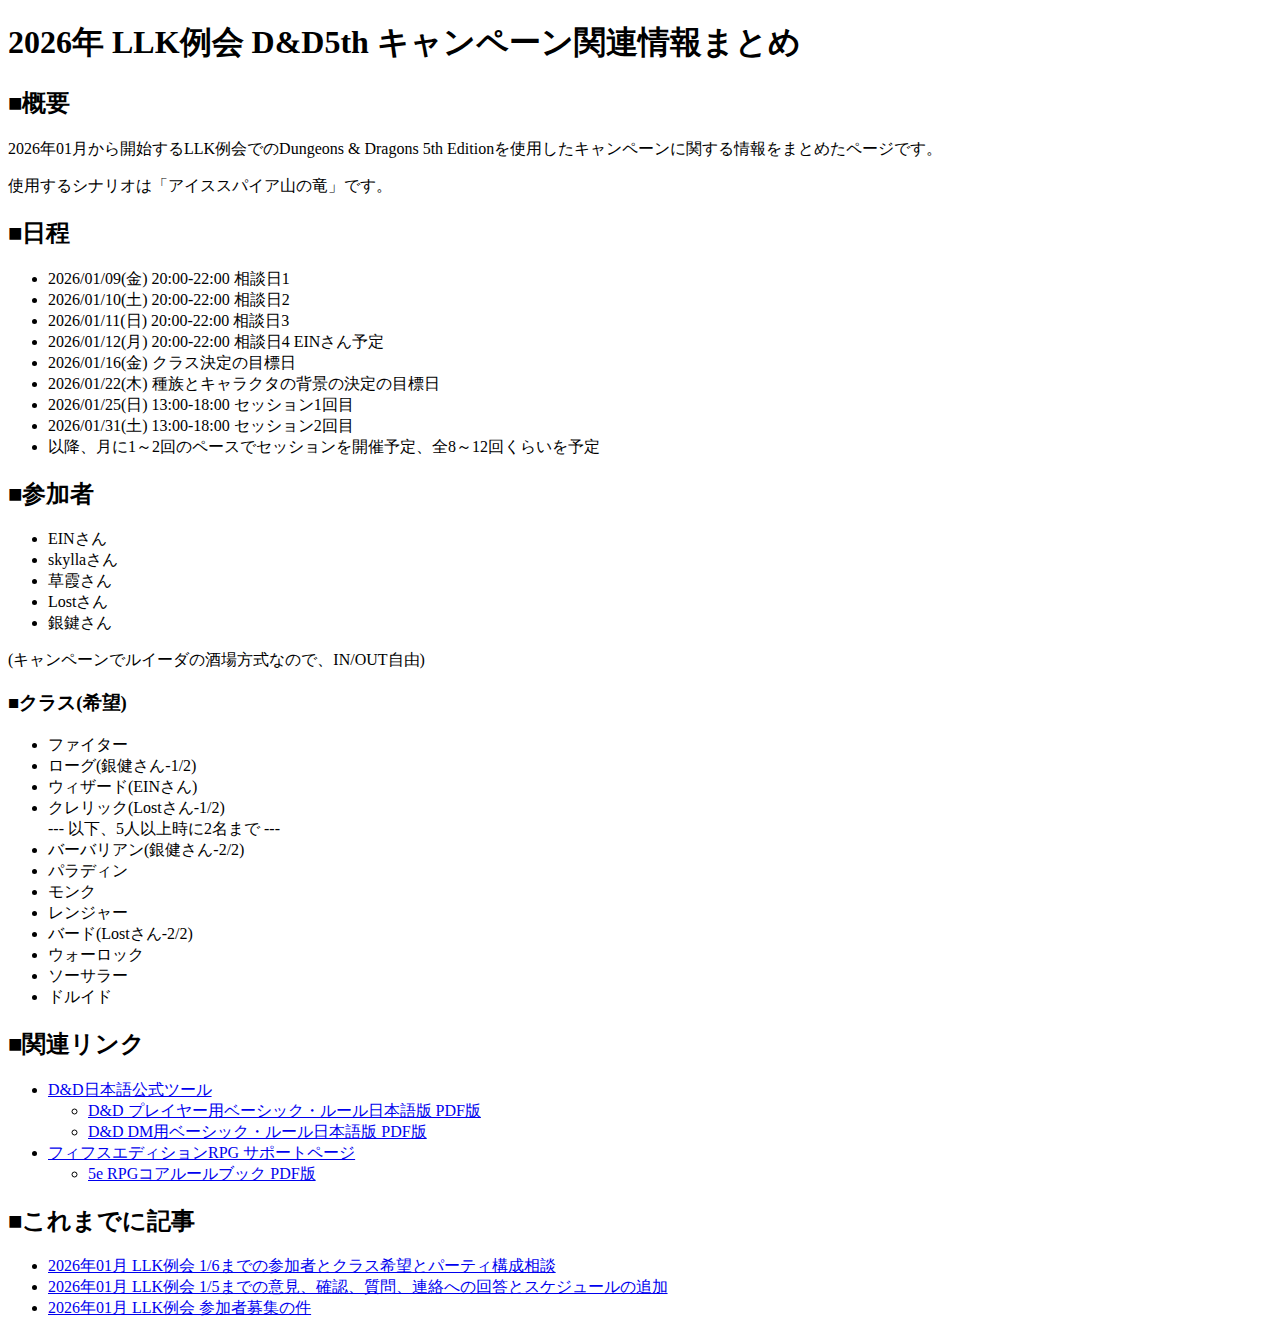
<file: docs/index.html>
<!DOCTYPE html>
<html lang="ja">

<head>
    <title>2026年 LLK例会 D&D5th キャンペーン関連情報まとめ</title>
</head>

<body>
    <div>
        <h1>2026年 LLK例会 D&D5th キャンペーン関連情報まとめ</h1>

        <div>
            <h2>■概要</h2>
            <p>2026年01月から開始するLLK例会でのDungeons & Dragons 5th Editionを使用したキャンペーンに関する情報をまとめたページです。</p>
            <p>使用するシナリオは「アイススパイア山の竜」です。</p>
        </div>

        <div>
            <h2>■日程</h2>
            <ul>
                <li>2026/01/09(金) 20:00-22:00 相談日1</li>
                <li>2026/01/10(土) 20:00-22:00 相談日2</li>
                <li>2026/01/11(日) 20:00-22:00 相談日3</li>
                <li>2026/01/12(月) 20:00-22:00 相談日4 EINさん予定</li>
                <li>2026/01/16(金) クラス決定の目標日</li>
                <li>2026/01/22(木) 種族とキャラクタの背景の決定の目標日</li>
                <li>2026/01/25(日) 13:00-18:00 セッション1回目</li>
                <li>2026/01/31(土) 13:00-18:00 セッション2回目</li>
                <li>以降、月に1～2回のペースでセッションを開催予定、全8～12回くらいを予定</li>
            </ul>
        </div>

        <div>
            <h2>■参加者</h2>
            <ul>
                <li>EINさん</li>
                <li>skyllaさん</li>
                <li>草霞さん</li>
                <li>Lostさん</li>
                <li>銀鍵さん</li>
            </ul>
            <p>(キャンペーンでルイーダの酒場方式なので、IN/OUT自由)</p>
        </div>
        <div>
            <h3>■クラス(希望)</h3>
            <ul>
                <li>ファイター</li>
                <li>ローグ(銀健さん-1/2)</li>
                <li>ウィザード(EINさん)</li>
                <li>クレリック(Lostさん-1/2)</li>
                --- 以下、5人以上時に2名まで ---
                <li>バーバリアン(銀健さん-2/2)</li>
                <li>パラディン</li>
                <li>モンク</li>
                <li>レンジャー</li>
                <li>バード(Lostさん-2/2)</li>
                <li>ウォーロック</li>
                <li>ソーサラー</li>
                <li>ドルイド</li>
            </ul>

        <div>
            <h2>■関連リンク</h2>
            <ul>
                <li>
                    <a href="https://dnd-jp.com/tools/" target="_blank" rel="noopener noreferrer">D&D日本語公式ツール</a>
                    <ul>
                        <li>
                            <a href="https://dnd-jp.com/wp-content/uploads/2024/06/DnD-PlayerBasicRules-wotc2024-1.pdf"
                                target="_blank" rel="noopener noreferrer">D&D プレイヤー用ベーシック・ルール日本語版 PDF版</a>
                        </li>
                        <li>
                            <a href="https://dnd-jp.com/wp-content/uploads/2024/06/DnD-DMBasicRules-wotc2024-1.pdf"
                                target="_blank" rel="noopener noreferrer">D&D DM用ベーシック・ルール日本語版 PDF版</a>
                        </li>
                    </ul>
                </li>
                <li>
                    <a href="https://hj-trpg.com/news/detail.html?id=1439" target="_blank"
                        rel="noopener noreferrer">フィフスエディションRPG
                        サポートページ</a>
                    <ul>
                        <li>
                            <a href="https://wit-awscms-witweb.s3-ap-northeast-1.amazonaws.com/hjcardgamer/5eRPG_Core_20240423.pdf"
                                target="_blank" rel="noopener noreferrer">5e RPGコアルールブック PDF版</a>
                        </li>
                    </ul>
                </li>
            </ul>
        </div>

        <div>
            <h2>■これまでに記事</h2>
            <ul>
                <li><a href="2026-01-06/">2026年01月 LLK例会 1/6までの参加者とクラス希望とパーティ構成相談</a></li>
                <li><a href="2026-01-05/">2026年01月 LLK例会 1/5までの意見、確認、質問、連絡への回答とスケジュールの追加</a></li>
                <li><a href="2026-01-04/">2026年01月 LLK例会 参加者募集の件</a></li>
            </ul>
        </div>

    </div>
</body>

</html>
</file>
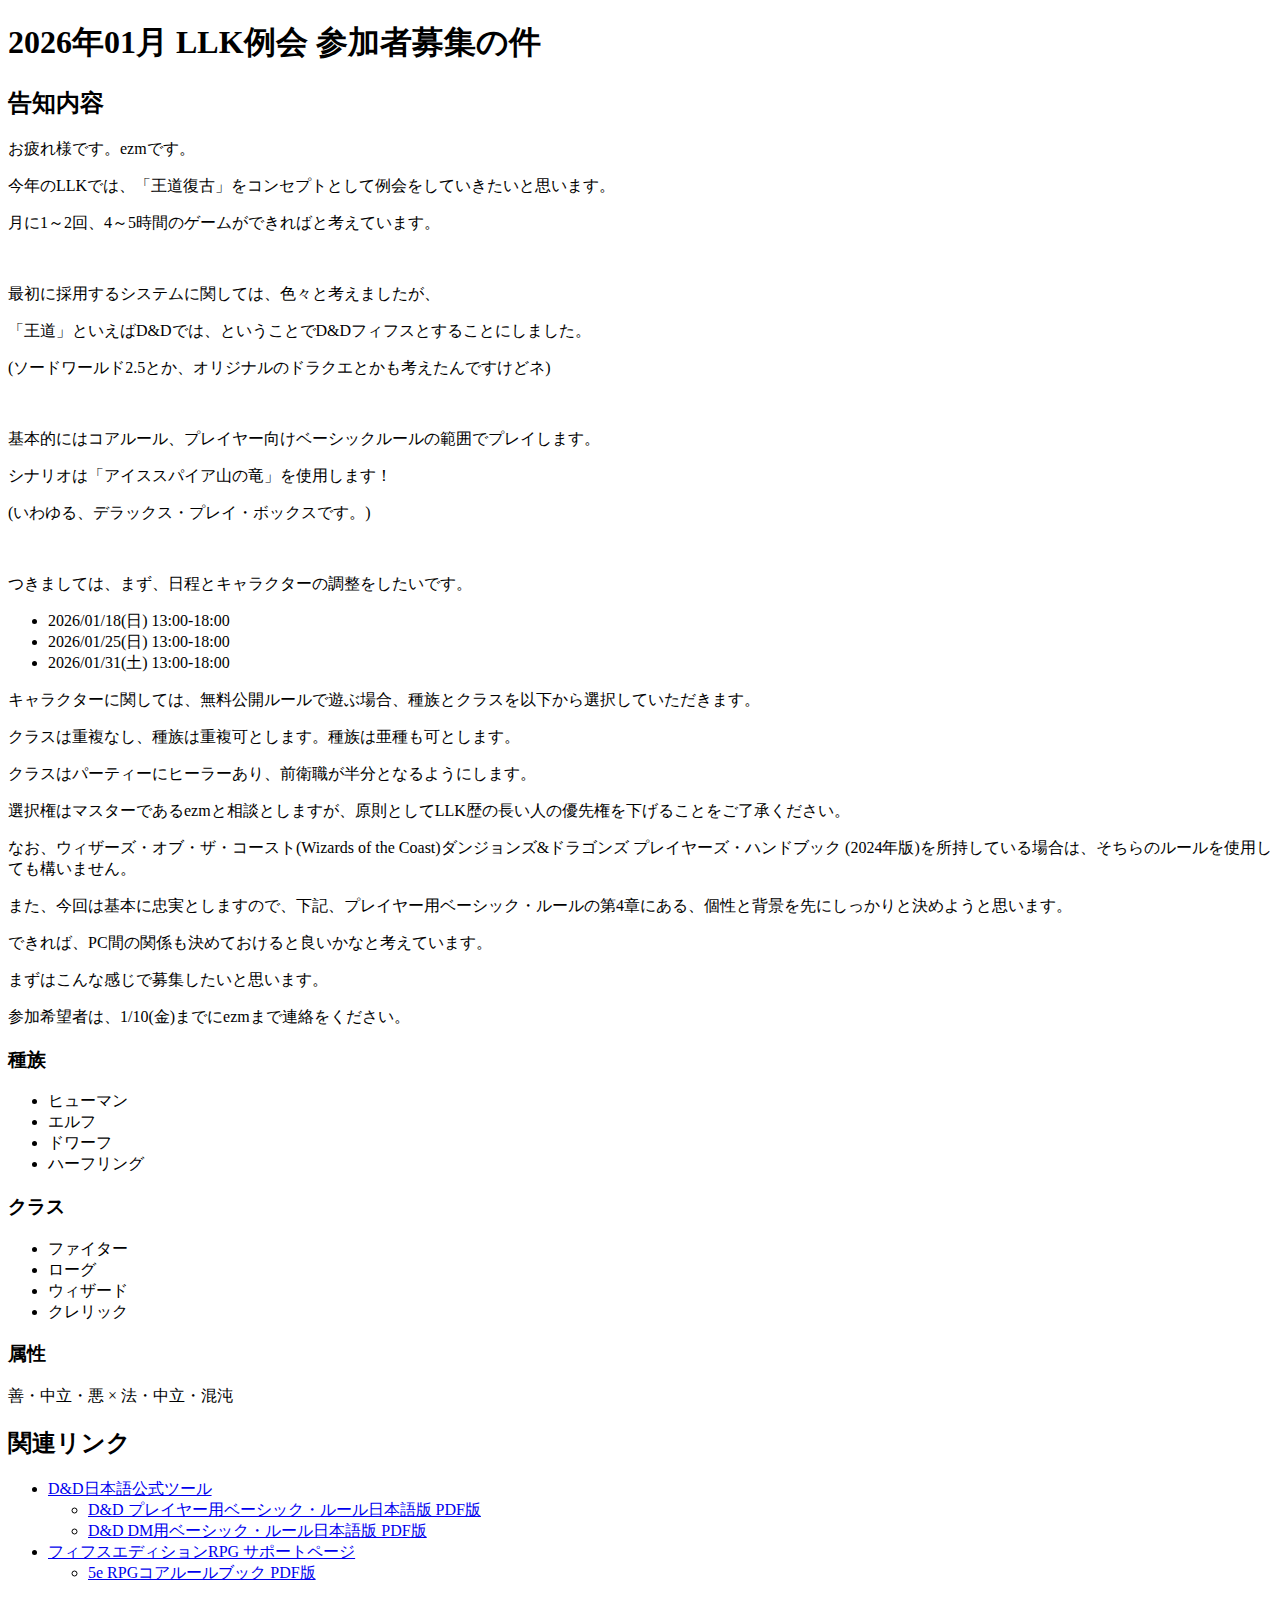
<file: docs/2025-01-04/index.html>
<!DOCTYPE html>
<html lang="ja">

<head>
    <title>2026年01月 LLK例会 参加者募集の件</title>
</head>

<body>
    <div>
        <h1>2026年01月 LLK例会 参加者募集の件</h1>

        <h2>告知内容</h2>
        <p>お疲れ様です。ezmです。</p>
        <p>今年のLLKでは、「王道復古」をコンセプトとして例会をしていきたいと思います。</p>
        <p>月に1～2回、4～5時間のゲームができればと考えています。</p>
        <br />
        <p>最初に採用するシステムに関しては、色々と考えましたが、</p>
        <p>「王道」といえばD&Dでは、ということでD&Dフィフスとすることにしました。</p>
        <p>(ソードワールド2.5とか、オリジナルのドラクエとかも考えたんですけどネ)</p>
        <br />
        <p>基本的にはコアルール、プレイヤー向けベーシックルールの範囲でプレイします。</p>
        <p>シナリオは「アイススパイア山の竜」を使用します！</p>
        <p>(いわゆる、デラックス・プレイ・ボックスです。)</p>
        <br />
        <p>つきましては、まず、日程とキャラクターの調整をしたいです。</p>
        <ul>
            <li>2026/01/18(日) 13:00-18:00</li>
            <li>2026/01/25(日) 13:00-18:00</li>
            <li>2026/01/31(土) 13:00-18:00</li>
        </ul>

        <p>キャラクターに関しては、無料公開ルールで遊ぶ場合、種族とクラスを以下から選択していただきます。</p>
        <p>クラスは重複なし、種族は重複可とします。種族は亜種も可とします。</p>
        <p>クラスはパーティーにヒーラーあり、前衛職が半分となるようにします。</p>
        <p>選択権はマスターであるezmと相談としますが、原則としてLLK歴の長い人の優先権を下げることをご了承ください。</p>
        <p>なお、ウィザーズ・オブ・ザ・コースト(Wizards of the Coast)ダンジョンズ&ドラゴンズ プレイヤーズ・ハンドブック
            (2024年版)を所持している場合は、そちらのルールを使用しても構いません。</p>

        <p>また、今回は基本に忠実としますので、下記、プレイヤー用ベーシック・ルールの第4章にある、個性と背景を先にしっかりと決めようと思います。</p>
        <p>できれば、PC間の関係も決めておけると良いかなと考えています。</p>

        <p>まずはこんな感じで募集したいと思います。</p>
        <p>参加希望者は、1/10(金)までにezmまで連絡をください。</p>

        <div>
            <h3>種族</h3>
            <ul>
                <li>ヒューマン</li>
                <li>エルフ</li>
                <li>ドワーフ</li>
                <li>ハーフリング</li>
            </ul>
        </div>

        <div>
            <h3>クラス</h3>
            <ul>
                <li>ファイター</li>
                <li>ローグ</li>
                <li>ウィザード</li>
                <li>クレリック</li>
            </ul>
        </div>

        <div>
            <h3>属性</h3>
            <p>善・中立・悪 × 法・中立・混沌</p>
        </div>

    </div>

    <div>
        <h2>関連リンク</h2>
        <ul>
            <li>
                <a href="https://dnd-jp.com/tools/" target="_blank" rel="noopener noreferrer">D&D日本語公式ツール</a>
                <ul>
                    <li>
                        <a href="https://dnd-jp.com/wp-content/uploads/2024/06/DnD-PlayerBasicRules-wotc2024-1.pdf"
                            target="_blank" rel="noopener noreferrer">D&D プレイヤー用ベーシック・ルール日本語版 PDF版</a>
                    </li>
                    <li>
                        <a href="https://dnd-jp.com/wp-content/uploads/2024/06/DnD-DMBasicRules-wotc2024-1.pdf"
                            target="_blank" rel="noopener noreferrer">D&D DM用ベーシック・ルール日本語版 PDF版</a>
                    </li>
                </ul>
            </li>
            <li>
                <a href="https://hj-trpg.com/news/detail.html?id=1439" target="_blank"
                    rel="noopener noreferrer">フィフスエディションRPG
                    サポートページ</a>
                <ul>
                    <li>
                        <a href="https://wit-awscms-witweb.s3-ap-northeast-1.amazonaws.com/hjcardgamer/5eRPG_Core_20240423.pdf"
                            target="_blank" rel="noopener noreferrer">5e RPGコアルールブック PDF版</a>
                    </li>
                </ul>
            </li>
        </ul>
    </div>
</body>

</html>
</file>
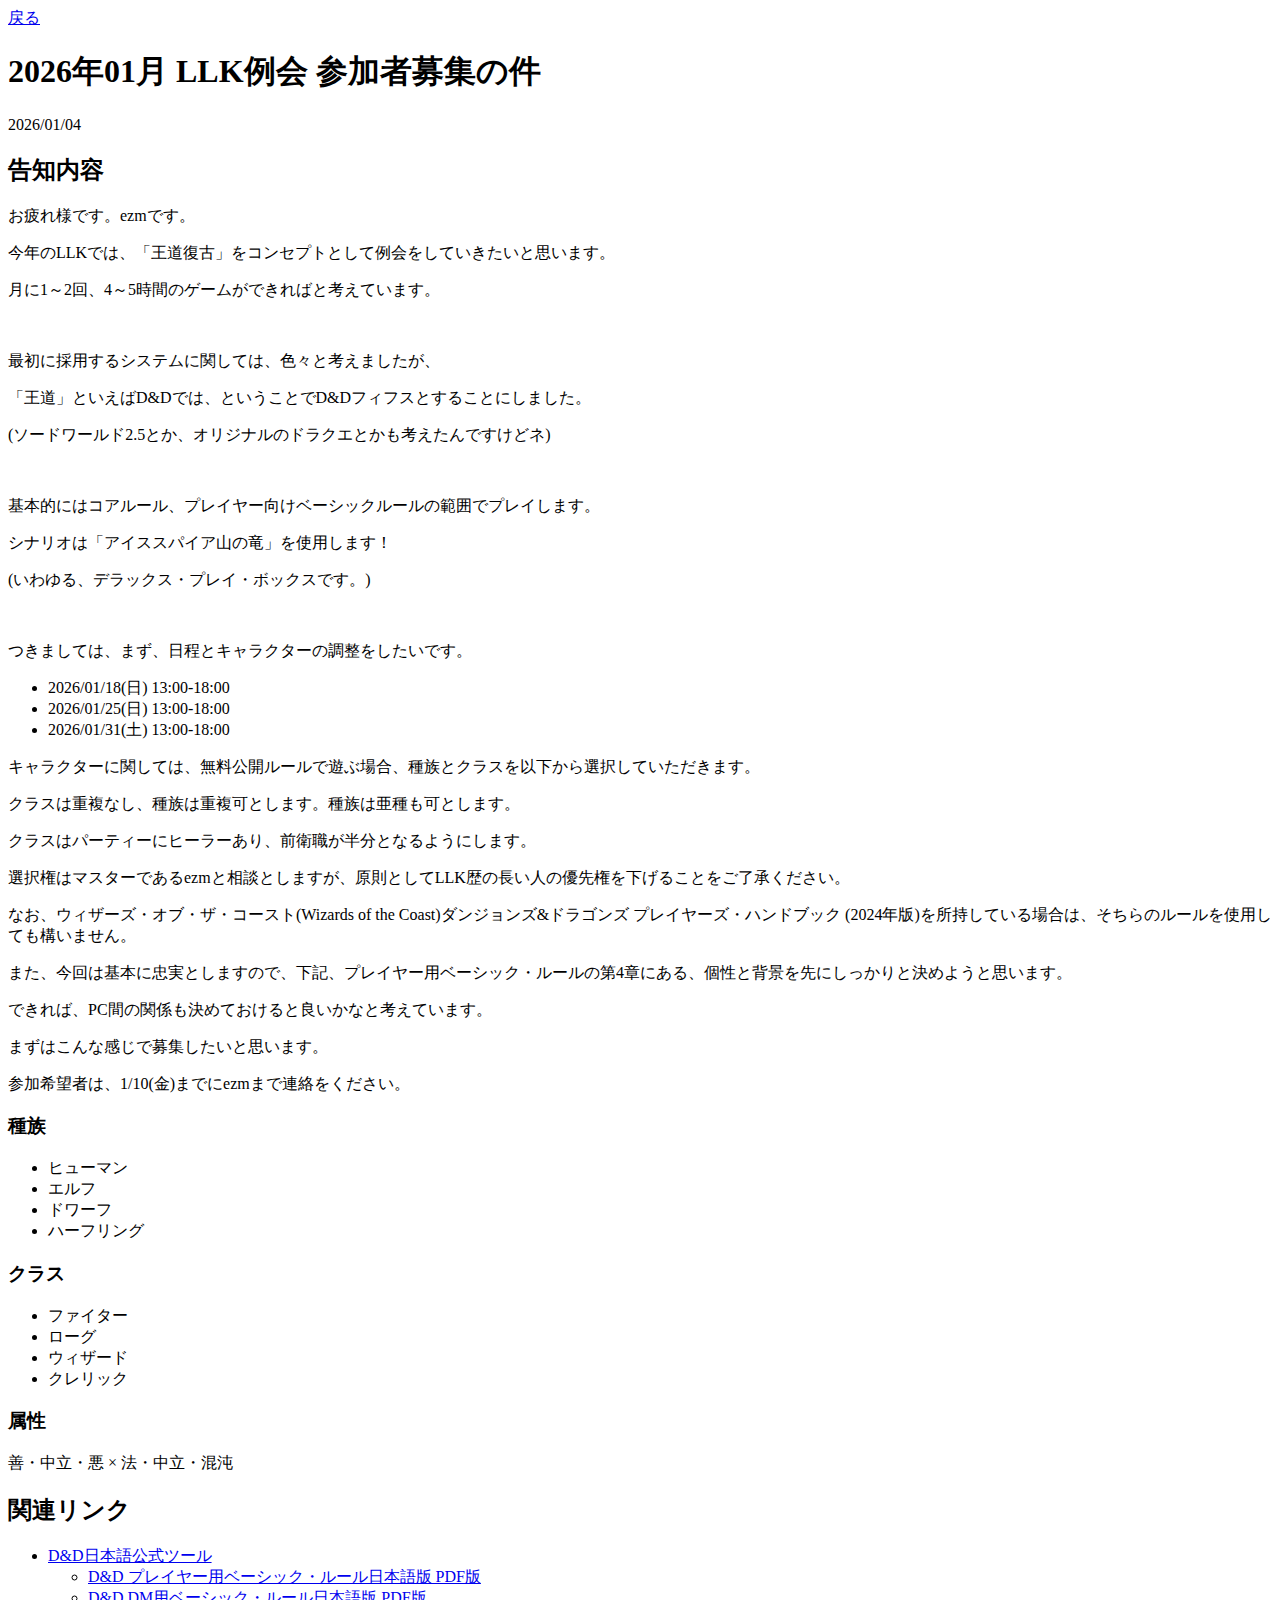
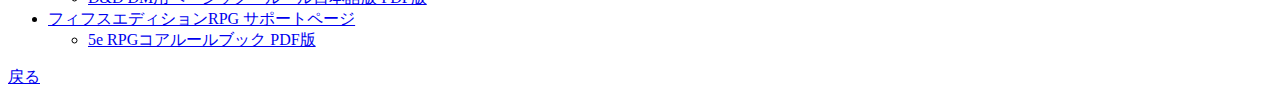
<file: docs/2026-01-04/index.html>
<!DOCTYPE html>
<html lang="ja">

<head>
    <title>2026年01月 LLK例会 参加者募集の件</title>
</head>

<body>
    <a href="..">戻る</a>
    <div>
        <h1>2026年01月 LLK例会 参加者募集の件</h1>
        <date>2026/01/04</date>
        <h2>告知内容</h2>
        <p>お疲れ様です。ezmです。</p>
        <p>今年のLLKでは、「王道復古」をコンセプトとして例会をしていきたいと思います。</p>
        <p>月に1～2回、4～5時間のゲームができればと考えています。</p>
        <br />
        <p>最初に採用するシステムに関しては、色々と考えましたが、</p>
        <p>「王道」といえばD&Dでは、ということでD&Dフィフスとすることにしました。</p>
        <p>(ソードワールド2.5とか、オリジナルのドラクエとかも考えたんですけどネ)</p>
        <br />
        <p>基本的にはコアルール、プレイヤー向けベーシックルールの範囲でプレイします。</p>
        <p>シナリオは「アイススパイア山の竜」を使用します！</p>
        <p>(いわゆる、デラックス・プレイ・ボックスです。)</p>
        <br />
        <p>つきましては、まず、日程とキャラクターの調整をしたいです。</p>
        <ul>
            <li>2026/01/18(日) 13:00-18:00</li>
            <li>2026/01/25(日) 13:00-18:00</li>
            <li>2026/01/31(土) 13:00-18:00</li>
        </ul>

        <p>キャラクターに関しては、無料公開ルールで遊ぶ場合、種族とクラスを以下から選択していただきます。</p>
        <p>クラスは重複なし、種族は重複可とします。種族は亜種も可とします。</p>
        <p>クラスはパーティーにヒーラーあり、前衛職が半分となるようにします。</p>
        <p>選択権はマスターであるezmと相談としますが、原則としてLLK歴の長い人の優先権を下げることをご了承ください。</p>
        <p>なお、ウィザーズ・オブ・ザ・コースト(Wizards of the Coast)ダンジョンズ&ドラゴンズ プレイヤーズ・ハンドブック
            (2024年版)を所持している場合は、そちらのルールを使用しても構いません。</p>

        <p>また、今回は基本に忠実としますので、下記、プレイヤー用ベーシック・ルールの第4章にある、個性と背景を先にしっかりと決めようと思います。</p>
        <p>できれば、PC間の関係も決めておけると良いかなと考えています。</p>

        <p>まずはこんな感じで募集したいと思います。</p>
        <p>参加希望者は、1/10(金)までにezmまで連絡をください。</p>

        <div>
            <h3>種族</h3>
            <ul>
                <li>ヒューマン</li>
                <li>エルフ</li>
                <li>ドワーフ</li>
                <li>ハーフリング</li>
            </ul>
        </div>

        <div>
            <h3>クラス</h3>
            <ul>
                <li>ファイター</li>
                <li>ローグ</li>
                <li>ウィザード</li>
                <li>クレリック</li>
            </ul>
        </div>

        <div>
            <h3>属性</h3>
            <p>善・中立・悪 × 法・中立・混沌</p>
        </div>

    </div>

    <div>
        <h2>関連リンク</h2>
        <ul>
            <li>
                <a href="https://dnd-jp.com/tools/" target="_blank" rel="noopener noreferrer">D&D日本語公式ツール</a>
                <ul>
                    <li>
                        <a href="https://dnd-jp.com/wp-content/uploads/2024/06/DnD-PlayerBasicRules-wotc2024-1.pdf"
                            target="_blank" rel="noopener noreferrer">D&D プレイヤー用ベーシック・ルール日本語版 PDF版</a>
                    </li>
                    <li>
                        <a href="https://dnd-jp.com/wp-content/uploads/2024/06/DnD-DMBasicRules-wotc2024-1.pdf"
                            target="_blank" rel="noopener noreferrer">D&D DM用ベーシック・ルール日本語版 PDF版</a>
                    </li>
                </ul>
            </li>
            <li>
                <a href="https://hj-trpg.com/news/detail.html?id=1439" target="_blank"
                    rel="noopener noreferrer">フィフスエディションRPG
                    サポートページ</a>
                <ul>
                    <li>
                        <a href="https://wit-awscms-witweb.s3-ap-northeast-1.amazonaws.com/hjcardgamer/5eRPG_Core_20240423.pdf"
                            target="_blank" rel="noopener noreferrer">5e RPGコアルールブック PDF版</a>
                    </li>
                </ul>
            </li>
        </ul>
    </div>
    <a href="..">戻る</a>
</body>

</html>
</file>
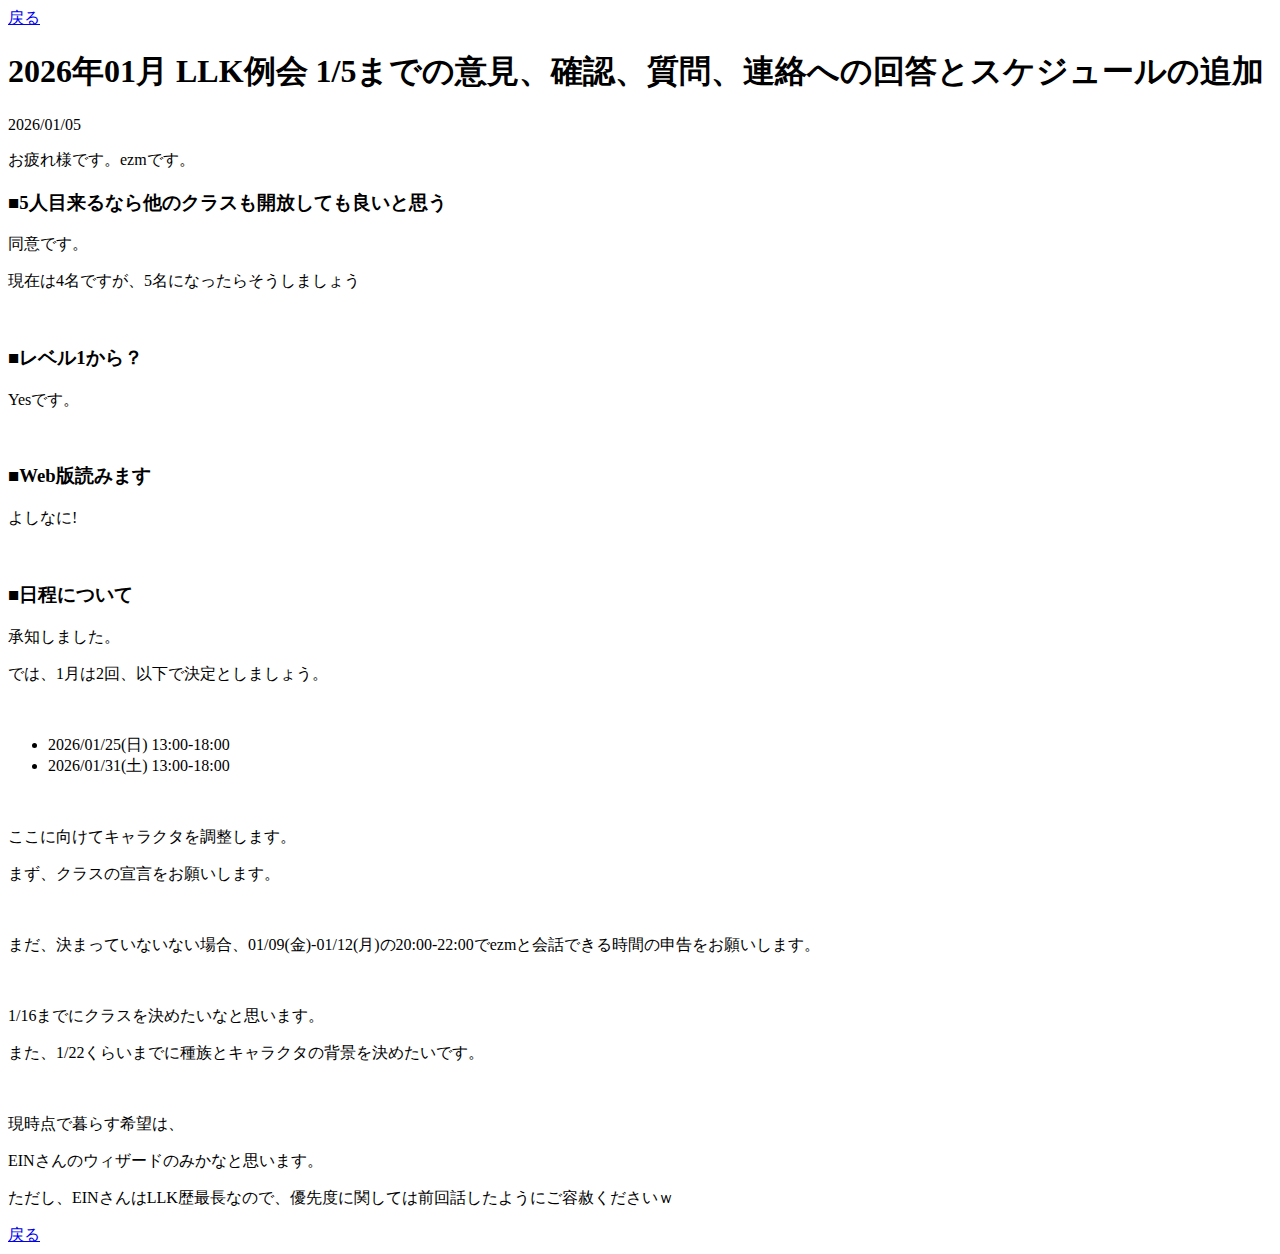
<file: docs/2026-01-05/index.html>
<!DOCTYPE html>
<html lang="ja">

<head>
    <title>2026年01月 LLK例会 1/5までの意見、確認、質問、連絡への回答とスケジュールの追加</title>
</head>

<body>
    <a href="..">戻る</a>
    <div>
        <h1>2026年01月 LLK例会 1/5までの意見、確認、質問、連絡への回答とスケジュールの追加</h1>
        <date>2026/01/05</date>
        <p>お疲れ様です。ezmです。</p>

        <div>
            <h3>■5人目来るなら他のクラスも開放しても良いと思う</h3>
            <p>同意です。</p>
            <p>現在は4名ですが、5名になったらそうしましょう</p>
        </div>
        <br />

        <div>
            <h3>■レベル1から？</h3>
            <p>Yesです。</p>
        </div>

        <br />
        <div>
            <h3>■Web版読みます</h3>
            <p>よしなに!</p>
        </div>
        <br />

        <div>
            <h3>■日程について</h3>
            <p>承知しました。</p>
            <p>では、1月は2回、以下で決定としましょう。</p>
        </div>
        <br />

        <div>
            <ul>
                <li>2026/01/25(日) 13:00-18:00</li>
                <li>2026/01/31(土) 13:00-18:00</li>
            </ul>
        </div>
        <br />
        <p>ここに向けてキャラクタを調整します。</p>
        <p>まず、クラスの宣言をお願いします。</p>
        <br />
        <p>まだ、決まっていないない場合、01/09(金)-01/12(月)の20:00-22:00でezmと会話できる時間の申告をお願いします。</p>
        <br />
        <p>1/16までにクラスを決めたいなと思います。</p>
        <p>また、1/22くらいまでに種族とキャラクタの背景を決めたいです。</p>
        <br />
        <p>現時点で暮らす希望は、</p>
        <p>EINさんのウィザードのみかなと思います。</p>
        <p>ただし、EINさんはLLK歴最長なので、優先度に関しては前回話したようにご容赦くださいｗ</p>
    </div>
    <a href="..">戻る</a>
</body>

</html>
</file>
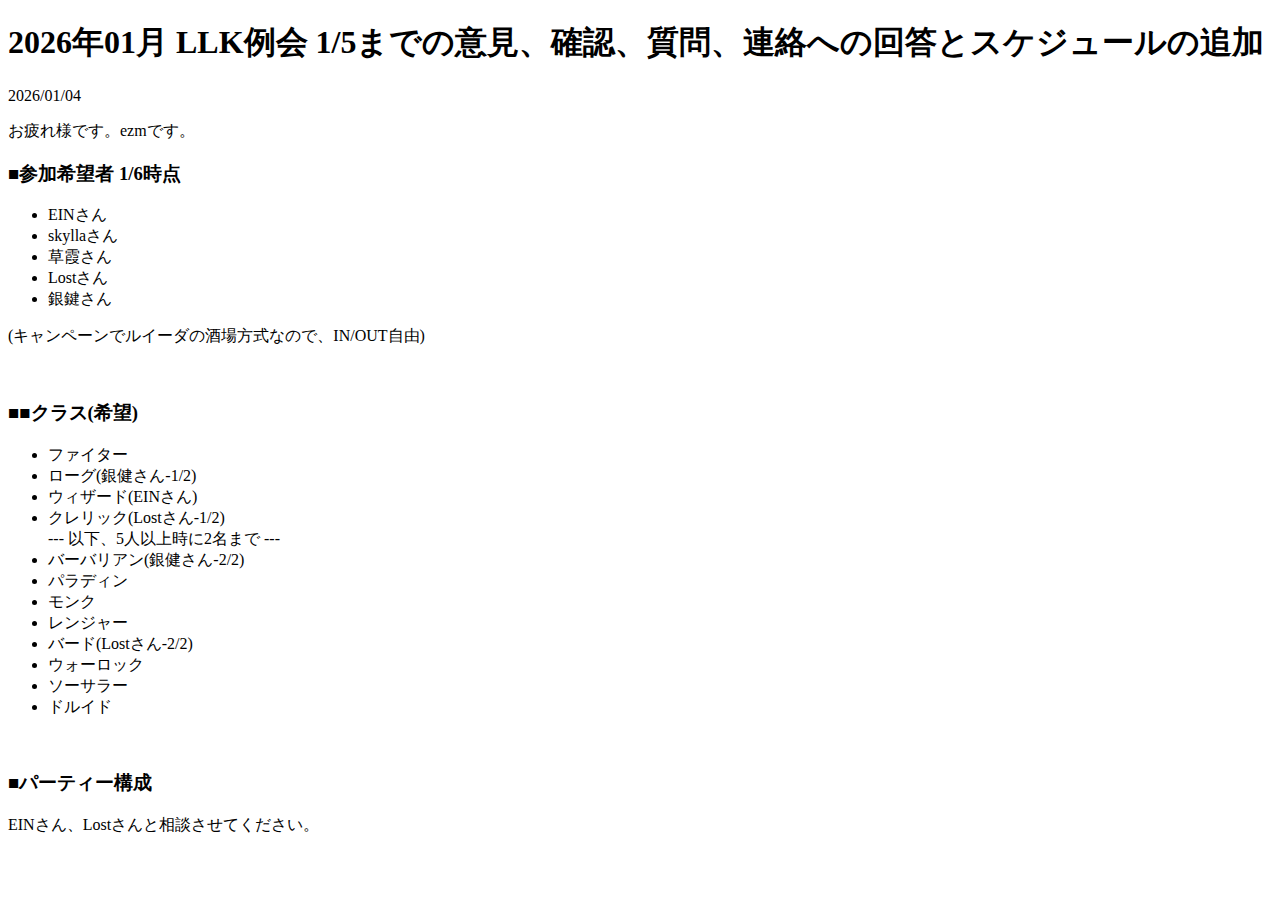
<file: docs/2026-01-06/index.html>
<!DOCTYPE html>
<html lang="ja">

<head>
    <title>2026年01月 LLK例会 1/5までの意見、確認、質問、連絡への回答とスケジュールの追加</title>
</head>

<body>
    <div>
        <h1>2026年01月 LLK例会 1/5までの意見、確認、質問、連絡への回答とスケジュールの追加</h1>
        <date>2026/01/04</date>
        <p>お疲れ様です。ezmです。</p>

        <div>
            <h3>■参加希望者 1/6時点</h3>
            <ul>
                <li>EINさん</li>
                <li>skyllaさん</li>
                <li>草霞さん</li>
                <li>Lostさん</li>
                <li>銀鍵さん</li>
            </ul>
            <p>(キャンペーンでルイーダの酒場方式なので、IN/OUT自由)</p>
        </div>
        <br />

        <div>
            <h3>■■クラス(希望)</h3>
            <ul>
                <li>ファイター</li>
                <li>ローグ(銀健さん-1/2)</li>
                <li>ウィザード(EINさん)</li>
                <li>クレリック(Lostさん-1/2)</li>
                --- 以下、5人以上時に2名まで ---
                <li>バーバリアン(銀健さん-2/2)</li>
                <li>パラディン</li>
                <li>モンク</li>
                <li>レンジャー</li>
                <li>バード(Lostさん-2/2)</li>
                <li>ウォーロック</li>
                <li>ソーサラー</li>
                <li>ドルイド</li>
            </ul>
        </div>
        <br />

        <div>
            <h3>■パーティー構成</h3>
            <p>EINさん、Lostさんと相談させてください。</p>
        </div>
    </div>
</body>

</html>
</file>
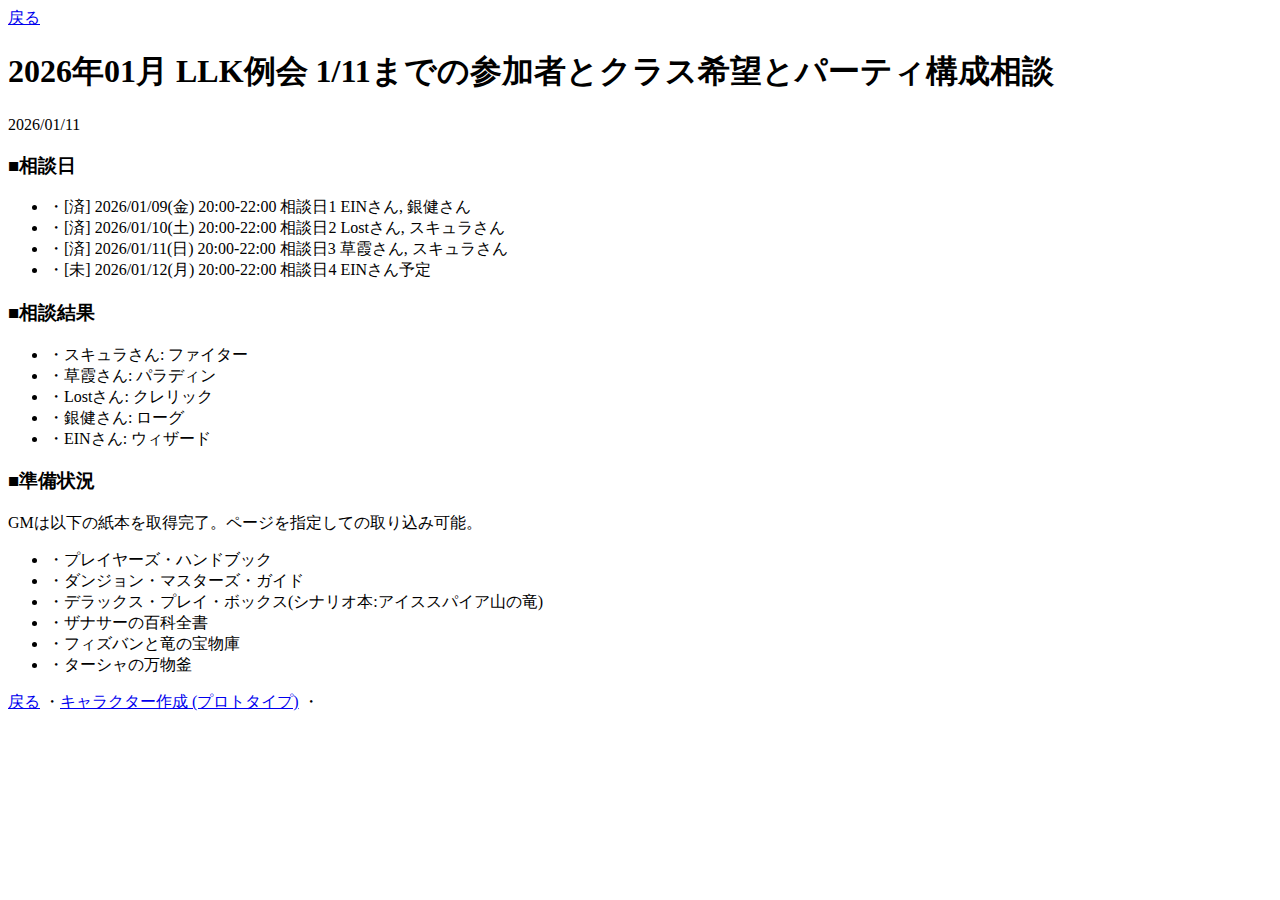
<file: docs/2026-01-11/index.html>
<!DOCTYPE html>
<html lang="ja">

<head>
    <title>2026年01月 LLK例会 1/6までの参加者とクラス希望とパーティ構成相談</title>
</head>

<body>
    <a href="..">戻る</a>
    <div>
        <h1>2026年01月 LLK例会 1/11までの参加者とクラス希望とパーティ構成相談</h1>
        <date>2026/01/11</date>
        
        <div>
            <h3>■相談日</h3>
            <ul>
                <li>・[済] 2026/01/09(金) 20:00-22:00 相談日1 EINさん, 銀健さん </li>
                <li>・[済] 2026/01/10(土) 20:00-22:00 相談日2 Lostさん, スキュラさん</li>
                <li>・[済] 2026/01/11(日) 20:00-22:00 相談日3 草霞さん, スキュラさん</li>
                <li>・[未] 2026/01/12(月) 20:00-22:00 相談日4 EINさん予定</li>
            </ul>
            </div>
        <div>
            <h3>■相談結果</h3>
            <ul>
                <li>・スキュラさん: ファイター </li>
                <li>・草霞さん: パラディン</li>
                <li>・Lostさん: クレリック</li>
                <li>・銀健さん: ローグ</li>
                <li>・EINさん: ウィザード</li>
            </ul>
            </div>

        <div>
            <h3>■準備状況</h3>
            <p>GMは以下の紙本を取得完了。ページを指定しての取り込み可能。</p>
            <ul>
                <li>・プレイヤーズ・ハンドブック</li>
                <li>・ダンジョン・マスターズ・ガイド</li>
                <li>・デラックス・プレイ・ボックス(シナリオ本:アイススパイア山の竜)</li>
                <li>・ザナサーの百科全書</li>
                <li>・フィズバンと竜の宝物庫</li>
                <li>・ターシャの万物釜</li>
            </ul>
        </div>
    </div>
    <a href="..">戻る</a>
</body>

</html>




・<a href="https://llk.sakura.ne.jp/test/dnd/pc/">キャラクター作成 (プロトタイプ)</a>
・
</file>
